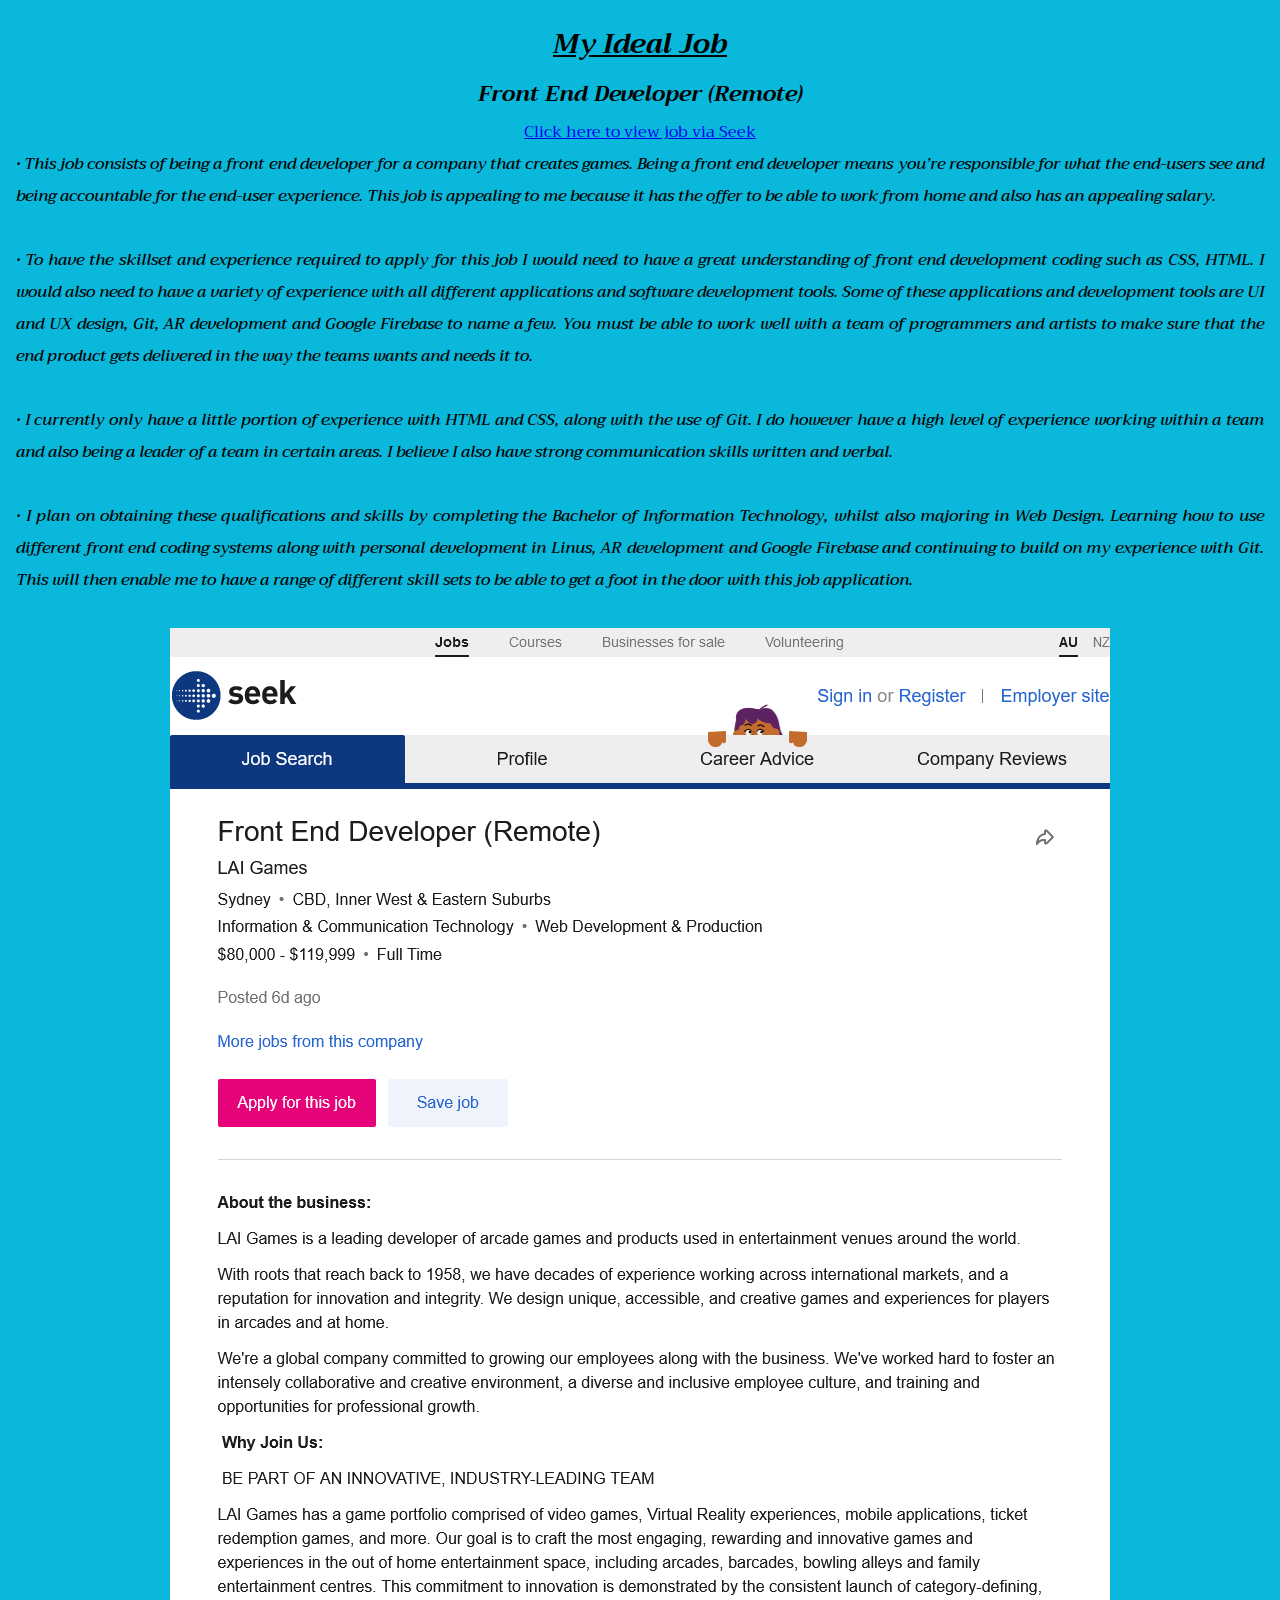
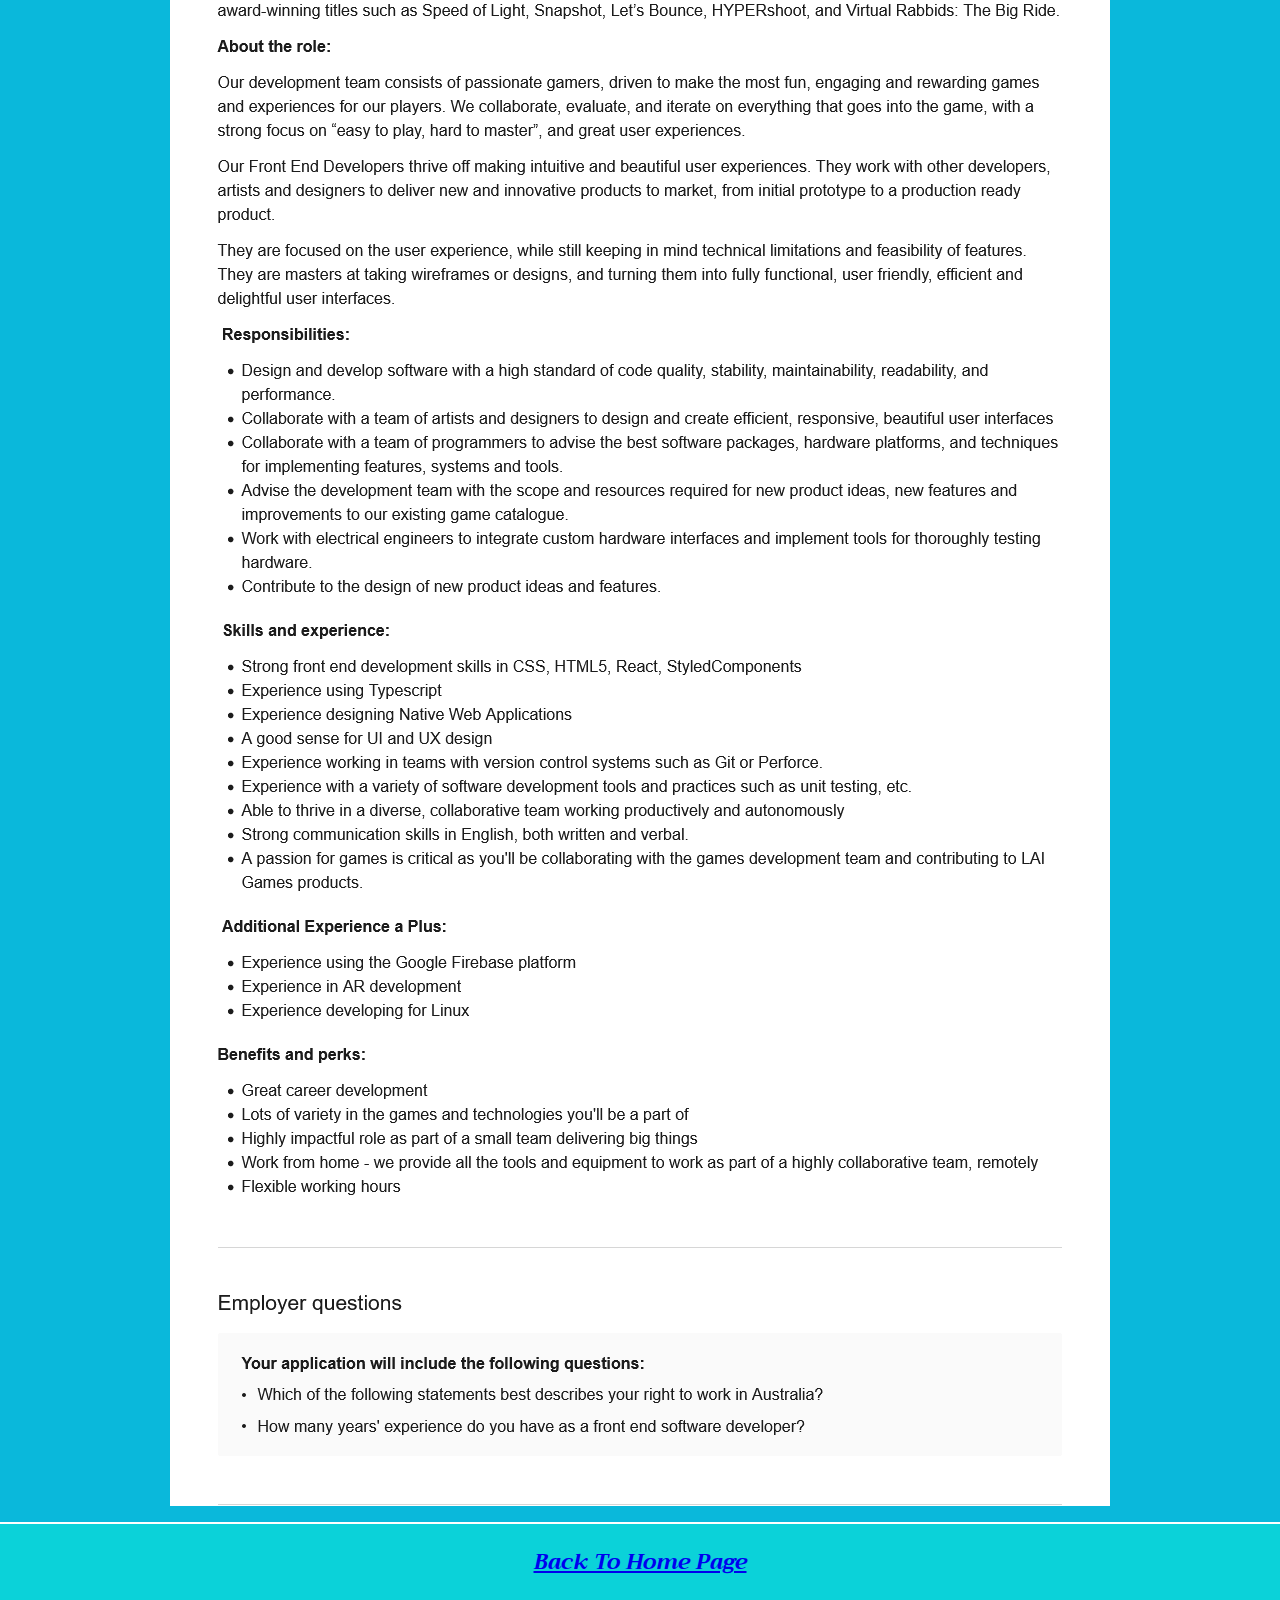
<file: myidealjob.html>
<!DOCTYPE html>
<html>
  <head>
    <meta charset="utf-8">
    <link rel="stylesheet" href="style.css">
    <link rel="stylesheet" href="https://fonts.googleapis.com/css?family=Trirong">
    <style>
    body{
    font-family: "Trirong", serif;
    }

      img.one {
    height: auto;
    width: auto;
    }
    .custom{
      display: grid;
      grid-template-columns: 1fr;
      grid-gap: 2px;
    }

    .custom > div{
      background: #0BD2D9;
      padding:16px;
    }
    .custom > div:nth-child(odd){
      background: #0AB8DB;
    }

    </style>

  </head>
    <body>
      <div class='custom'>
        <div>
          <h2>My Ideal Job</h2>
        <h3>Front End Developer (Remote)</h3>
          <a href="https://www.seek.com.au/job/52506489?type=standard#searchRequestToken=301fd586-e5d2-418d-a1b7-af4a1b9f82cc">Click here to view job via Seek</a>
          <p>• This job consists of being a front end developer for a company that creates games. Being a front end developer means you’re responsible for what the end-users see and being accountable for the end-user experience. This job is appealing to me because it has the offer to be able to work from home and also has an appealing salary.
          <br><br>• To have the skillset and experience required to apply for this job I would need to have a great understanding of front end development coding such as CSS, HTML.
I would also need to have a variety of experience with all different applications and software development tools. Some of these applications and development tools are UI and UX design, Git, AR development and Google Firebase to name a few. You must be able to work well with a team of programmers and artists to make sure that the end product gets delivered in the way the teams wants and needs it to.
          <br><br>• I currently only have a little portion of experience with HTML and CSS, along with the use of Git. I do however have a high level of experience working within a team and also being a leader of a team in certain areas. I believe I also have strong communication skills written and verbal.
          <br><br>• I plan on obtaining these qualifications and skills by completing the Bachelor of Information Technology, whilst also majoring in Web Design. Learning how to use different front end coding systems along with personal development in Linus, AR development and Google Firebase and continuing to build on my experience with Git. This will then enable me to have a range of different skill sets to be able to get a foot in the door with this job application.
          </p>
          <br><img class="one" src="img/job.png" width="400px" height="auto"/>
        </div>

      <div>
        <h3><a href="index.html">Back to home page</a></h3>
        </div>

            </body>
          </html>
</file>
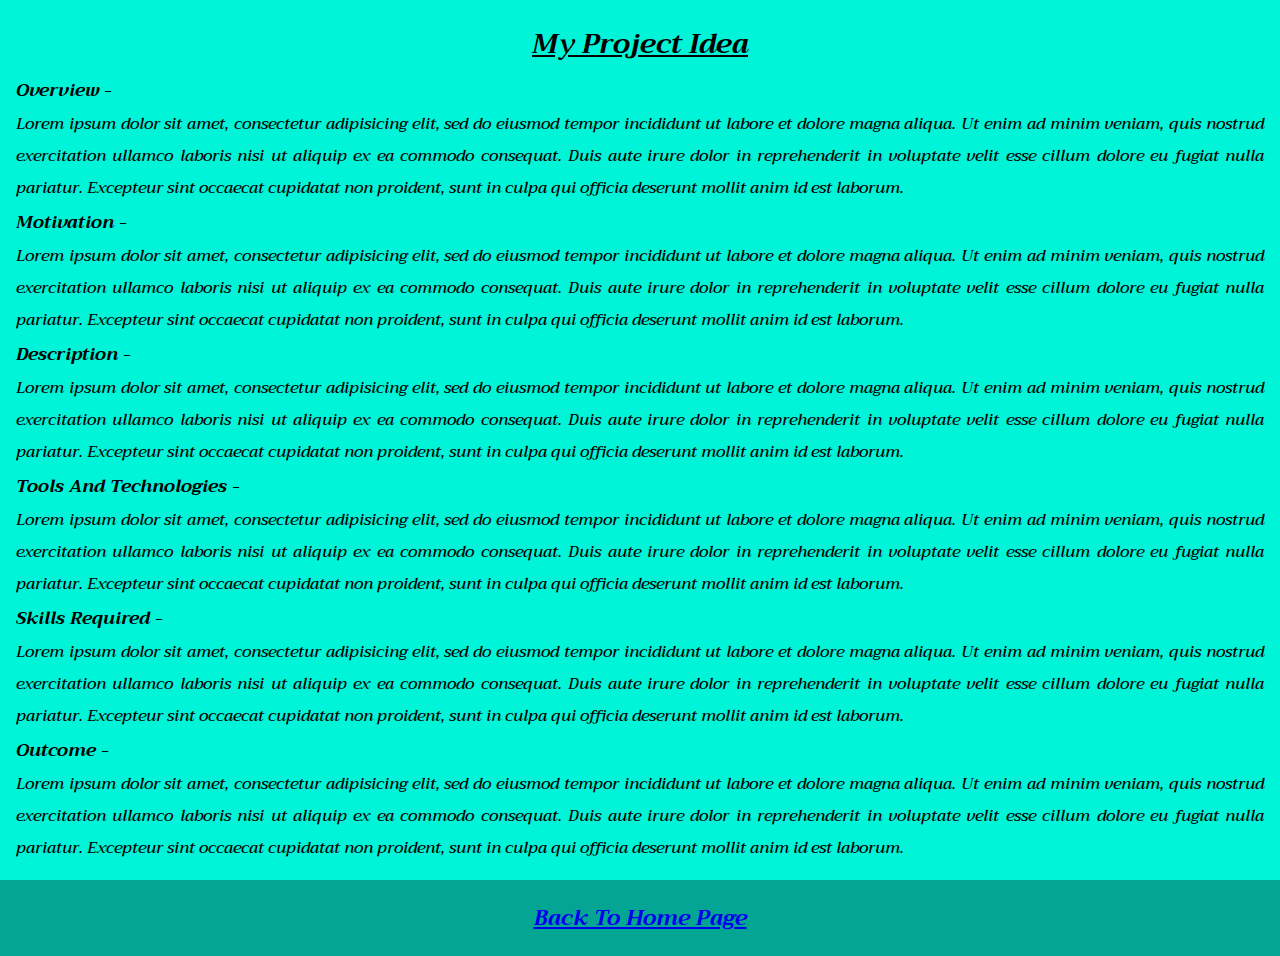
<file: myproject.html>
<!DOCTYPE html>
<html>
  <head>
    <meta charset="utf-8">
    <link rel="stylesheet" href="style.css">
    <link rel="stylesheet" href="https://fonts.googleapis.com/css?family=Trirong">
    <style>
    body{
    font-family: "Trirong", serif;
    }
  }
  .custom{
    display: grid;
    grid-template-columns: 1fr;
    grid-gap: 2px;
  }

  .custom > div{
    background: #04A693;
    padding:16px;
  }
  .custom > div:nth-child(odd){
    background: #00F5D8;
  }

    </style>
  </head>
    <body>
      <div class='custom'>
      <div>
        <h2>My Project Idea</h2>
      <h4>Overview -</h4>
      <p>Lorem ipsum dolor sit amet, consectetur adipisicing elit, sed do eiusmod tempor incididunt ut labore et dolore magna aliqua. Ut enim ad minim veniam, quis nostrud exercitation ullamco laboris nisi ut aliquip ex ea commodo consequat. Duis aute irure dolor in reprehenderit in voluptate velit esse cillum dolore eu fugiat nulla pariatur. Excepteur sint occaecat cupidatat non proident, sunt in culpa qui officia deserunt mollit anim id est laborum.
      </p>
      <h4>Motivation -</h4>
      <p>Lorem ipsum dolor sit amet, consectetur adipisicing elit, sed do eiusmod tempor incididunt ut labore et dolore magna aliqua. Ut enim ad minim veniam, quis nostrud exercitation ullamco laboris nisi ut aliquip ex ea commodo consequat. Duis aute irure dolor in reprehenderit in voluptate velit esse cillum dolore eu fugiat nulla pariatur. Excepteur sint occaecat cupidatat non proident, sunt in culpa qui officia deserunt mollit anim id est laborum.
      </p>
      <h4>Description -</h4>
      <p>Lorem ipsum dolor sit amet, consectetur adipisicing elit, sed do eiusmod tempor incididunt ut labore et dolore magna aliqua. Ut enim ad minim veniam, quis nostrud exercitation ullamco laboris nisi ut aliquip ex ea commodo consequat. Duis aute irure dolor in reprehenderit in voluptate velit esse cillum dolore eu fugiat nulla pariatur. Excepteur sint occaecat cupidatat non proident, sunt in culpa qui officia deserunt mollit anim id est laborum.
      </p>
      <h4>Tools and Technologies -</h4>
      <p>Lorem ipsum dolor sit amet, consectetur adipisicing elit, sed do eiusmod tempor incididunt ut labore et dolore magna aliqua. Ut enim ad minim veniam, quis nostrud exercitation ullamco laboris nisi ut aliquip ex ea commodo consequat. Duis aute irure dolor in reprehenderit in voluptate velit esse cillum dolore eu fugiat nulla pariatur. Excepteur sint occaecat cupidatat non proident, sunt in culpa qui officia deserunt mollit anim id est laborum.
      </p>
      <h4>Skills Required -</h4>
      <p>Lorem ipsum dolor sit amet, consectetur adipisicing elit, sed do eiusmod tempor incididunt ut labore et dolore magna aliqua. Ut enim ad minim veniam, quis nostrud exercitation ullamco laboris nisi ut aliquip ex ea commodo consequat. Duis aute irure dolor in reprehenderit in voluptate velit esse cillum dolore eu fugiat nulla pariatur. Excepteur sint occaecat cupidatat non proident, sunt in culpa qui officia deserunt mollit anim id est laborum.
      </p>
      <h4>Outcome -</h4>
      <p>Lorem ipsum dolor sit amet, consectetur adipisicing elit, sed do eiusmod tempor incididunt ut labore et dolore magna aliqua. Ut enim ad minim veniam, quis nostrud exercitation ullamco laboris nisi ut aliquip ex ea commodo consequat. Duis aute irure dolor in reprehenderit in voluptate velit esse cillum dolore eu fugiat nulla pariatur. Excepteur sint occaecat cupidatat non proident, sunt in culpa qui officia deserunt mollit anim id est laborum.
      </p>
      </div>

<div>
  <h3><a href="index.html">Back to home page</a></h3>
  </div>

    </body>
  </html>
</file>
<file: style.css>
/*
html5doctor.com Reset Stylesheet
v1.6.1
Last Updated: 2010-09-17
Author: Richard Clark - http://richclarkdesign.com
Twitter: @rich_clark
*/

html, body, div, span, object, iframe,
h1, h2, h3, h4, h5, h6, p, blockquote, pre,
abbr, address, cite, code,
del, dfn, em, img, ins, kbd, q, samp,
small, strong, sub, sup, var,
b, i,
dl, dt, dd, ol, ul, li,
fieldset, form, label, legend,
table, caption, tbody, tfoot, thead, tr, th, td,
article, aside, canvas, details, figcaption, figure,
footer, header, hgroup, menu, nav, section, summary,
time, mark, audio, video {
    margin:0;
    padding:0;
    border:0;
    outline:0;
    font-size:100%;
    vertical-align:baseline;
    background:transparent;
}

body {
    line-height:2;
}

article,aside,details,figcaption,figure,
footer,header,hgroup,menu,nav,section {
    display:block;
}

nav ul {
    list-style:none;
}

blockquote, q {
    quotes:none;
}

blockquote:before, blockquote:after,
q:before, q:after {
    content:'';
    content:none;
}

/* change colours to suit your needs */
ins {
    background-color:#ff9;
    color:#000;
    text-decoration:none;
}

/* change colours to suit your needs */
mark {
    background-color:#ff9;
    color:#000;
    font-style:italic;
    font-weight:bold;
}

del {
    text-decoration: line-through;
}

abbr[title], dfn[title] {
    border-bottom:1px dotted;
    cursor:help;
}

table {
    border-collapse:collapse;
    border-spacing:0;
}

/* change border colour to suit your needs */
hr {
    display:block;
    height:1px;
    border:0;
    border-top:1px solid #cccccc;
    margin:1em 0;
    padding:0;
}

input, select {
    vertical-align:middle;
}


/*my code below*/

h1 {
  font-family: "Trirong", serif;
  font-size: 32px;
  font-style: italic;
  font-weight: bold;
  text-align: center;
  text-decoration: none;
  text-transform: capitalize;
}

h2 {
  font-family: "Trirong", serif;
  font-size: 28px;
  font-style: italic;
  font-weight: bold;
  text-align: center;
  text-decoration: underline;
  text-transform: capitalize;
}

h3 {
  font-family: "Trirong", serif;
  font-size: 22px;
  font-style: italic;
  font-weight: bold;
  text-align: center;
  text-decoration: none;
  text-transform: capitalize;
}

h4 {
  font-family: "Trirong", serif;
  font-size: 18px;
  font-style: italic;
  font-weight: bold;
  text-align: justify;
  text-decoration: none;
  text-transform: capitalize;
}

p {
  font-family: "Trirong", serif;
  font-size: 16px;
  font-style: italic;
  font-weight: 500;
  text-align: justify;
  text-decoration: none;
  text-transform: none;
}

a {
  display: block;
  text-align: center;
}

img {
  display: block;
  margin-left: auto;
  margin-right: auto;
  width: 50%
}

body {
  margin: 0;
}

.wrapper{
  display: grid;
  grid-template-columns: 1fr 1fr 1fr;
  /*grid-column-gap:1em;
  grid-row-gap:1em;
  */
  grid-gap: 2px;
}

.wrapper > div{
  background: #04A693;
  padding:16px;
}
.wrapper > div:nth-child(odd){
  background: #00F5D8;
}
</file>
